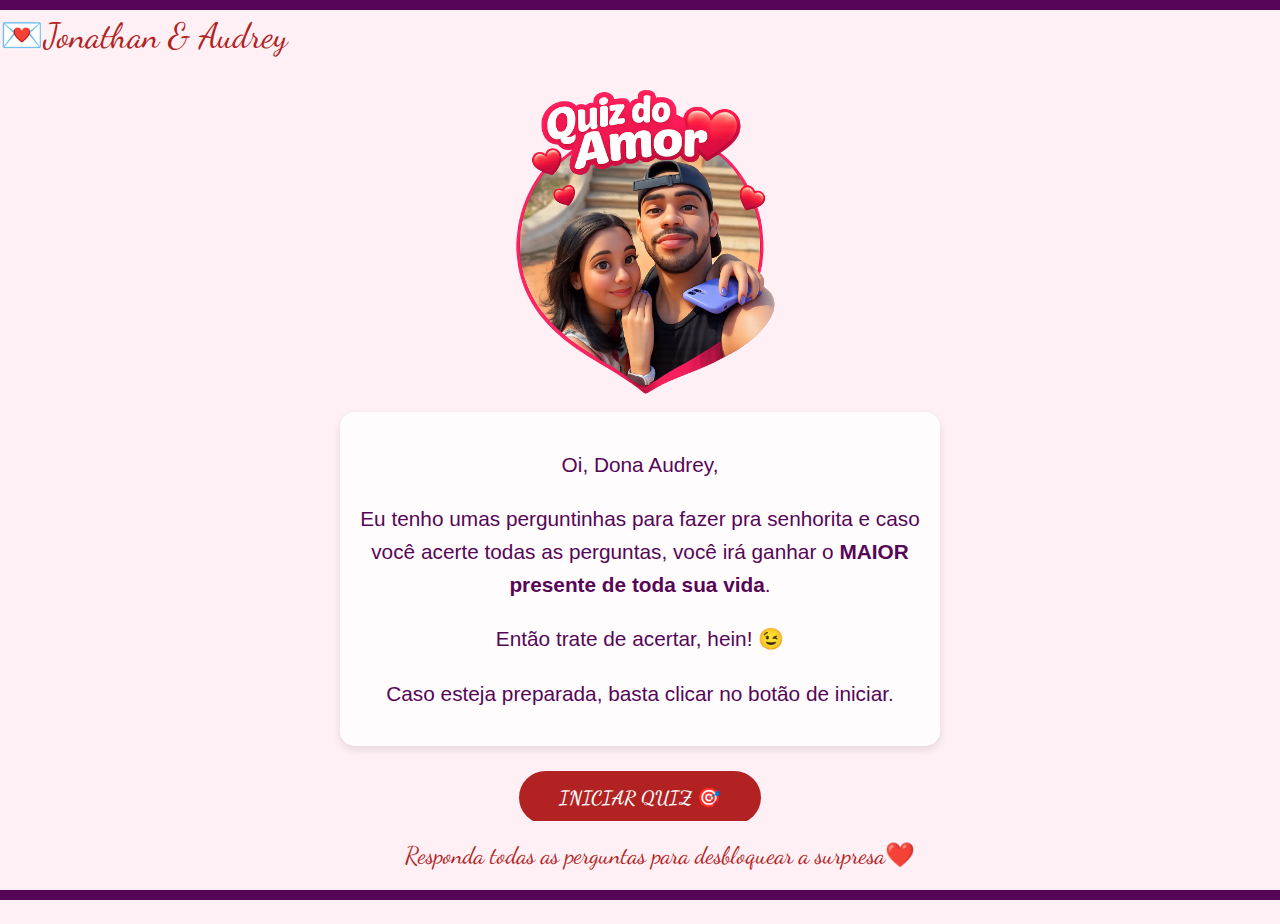
<file: index.html>
<!DOCTYPE html>
<html lang="pt">
<head>
  <meta charset="UTF-8">
  <meta name="viewport" content="width=device-width, initial-scale=1.0">
  <title>Quiz do Amor</title>
  <link href="https://fonts.googleapis.com/css2?family=Dancing+Script&display=swap" rel="stylesheet">
  <style>
    body {
      margin: 0;
      background: #fff0f5;
      font-family: Arial, sans-serif;
      text-align: center;
      padding-bottom: 80px;
    }

    .menu-fixo {
      position: fixed;
      top: 0;
      left: 0;
      width: 100%;
      background: #fff0f5;
      padding: 5px 0;
      z-index: 10000;
      border-top: 10px solid #570657;
      font-family: 'Dancing Script', cursive;
      font-size: 1.5em;
      color: #b22222;
    }
    
    .menu-fixo ul {
      list-style: none;
      margin: 0;
      padding: 0;
      display: flex;
      justify-content: left;
      gap: 60px;
    }
    
    .menu-fixo li {
      display: inline-block;
    }
    
    .menu-fixo a {
      color: #b22222;
      font-size: 35px;
      text-decoration: none;
      transition: transform 0.2s ease;
    }
    
    .menu-fixo a:hover {
      transform: scale(1.3);
    }

    .quiz-container {
      margin-top: 20px;
      margin-left: -15px; 
      margin-right: auto;
    }

    .tela-inicial {
      padding: 20px;
      max-width: 600px;
      margin: 0 auto;
    }

    .mensagem-inicial {
      font-size: 1.3em;
      color: #570657;
      line-height: 1.6;
      margin-top: -60px;
      margin-bottom: 25px;
      padding: 15px;
      background: rgba(255, 255, 255, 0.8);
      border-radius: 15px;
      box-shadow: 0 4px 8px rgba(0,0,0,0.1);
    }

    .botao-iniciar {
      background: #b22222;
      color: white;
      border: none;
      padding: 15px 40px;
      font-size: 1.2em;
      border-radius: 50px;
      cursor: pointer;
      transition: all 0.3s ease;
      font-family: 'Dancing Script', cursive;
      font-weight: bold;
      -webkit-tap-highlight-color: rgba(87, 6, 87, 0.3); /* Adicionado */
    }

    .botao-iniciar:hover {
      background: #570657;
      transform: scale(1.1);
      box-shadow: 0 6px 12px rgba(0,0,0,0.2);
    }

    /* CORREÇÃO: BOTÃO FICAR ROXO QUANDO PRESSIONADO */
    .botao-iniciar:active {
      background: #570657 !important;
      transform: scale(0.95) !important;
    }

    .question {
      font-size: 1.2em;
      margin: 20px 0;
      color: #570657;
    }

    .options button {
      display: block;
      margin: 10px auto;
      padding: 10px 20px;
      border: none;
      border-radius: 8px;
      cursor: pointer;
      background: #b22222;
      color: white;
      font-size: 1em;
      transition: 0.3s;
      min-width: 180px;
      max-width: 220px;
      width: 80%;
      min-height: 50px;
      text-align: center;
      box-sizing: border-box;
      -webkit-tap-highlight-color: rgba(87, 6, 87, 0.3);
    }

    .options button:hover {
      background: #570657;
      transform: scale(1.05);
    }

    /* CORREÇÃO: BOTÕES FICAREM ROXOS QUANDO PRESSIONADOS */
    .options button:active {
      background: #570657 !important;
      transform: scale(0.98);
    }

    .feedback {
      font-size: 1.1em;
      margin-top: 10px;
      font-weight: bold;
      height: 30px;
      transition: opacity 0.3s ease;
    }

    .progress-bar {
      width: 80%;
      height: 20px;
      background: #ddd;
      border-radius: 10px;
      margin: 20px auto;
      overflow: hidden;
    }

    .progress {
      height: 100%;
      width: 0%;
      background: #b22222;
      transition: width 0.3s ease;
    }

    footer {
      position: fixed;
      bottom: 0;
      left: 0;
      width: 100%;
      text-align: center;
      padding: 20px;
      font-family: 'Dancing Script', cursive;
      font-size: 1.5em;
      color: #b22222;
      background: #fff0f5;
      border-bottom: 10px solid #570657;
    }

    .oculto {
      display: none;
    }
    
    /* ===== MEDIA QUERIES PARA MOBILE ===== */
    @media only screen and (max-width: 768px) {
      body {
        padding-bottom: 120px;
      }
      
      footer {
        padding: 12px 8px;
        font-size: 1.2em;
        line-height: 1.3;
        box-sizing: border-box;
      }
      
      .quiz-container {
        margin-top: 20px;
        margin-left: 0;
        padding: 0 15px;
      }
      
      .question {
        padding: 0 5px;
        word-wrap: break-word;
      }
      
      .feedback {
        height: 40px;
        margin-bottom: 20px;
      }
      
      /* SOLUÇÃO ESPECÍFICA PARA MOBILE - BOTÕES FICAREM ROXOS AO TOCAR */
      /* Remove o hover problemático */
      @media (hover: none) and (pointer: coarse) {
        .options button:hover,
        .botao-iniciar:hover {
          background: #b22222 !important;
          transform: none !important;
          box-shadow: none !important;
        }
      }
      
      /* FORÇA o efeito active funcionar melhor no mobile */
      .options button:active,
      .botao-iniciar:active {
        background: #570657 !important;
        transform: scale(0.95) !important;
        transition: background-color 0.1s, transform 0.1s !important;
        box-shadow: 0 3px 6px rgba(0,0,0,0.2) !important;
      }
    }
    
    /* Ajustes para telas muito pequenas */
    @media only screen and (max-width: 375px) {
      .menu-fixo a {
        font-size: 24px;
      }
      
      footer {
        font-size: 1.1em;
        padding: 10px 6px;
      }
    }
  </style>
</head>
<body>
  <nav class="menu-fixo">
    <ul>
      <li><a href="#">💌Jonathan & Audrey</a></li>
    </ul>
  </nav>

  <!-- TELA INICIAL -->
  <div id="telaInicial" class="quiz-container tela-inicial">
    <img src="QuisDoAmor4.png" 
         alt="Quiz do Amor" 
         style="max-width:300px; margin-bottom:2px; display:block; margin-left:auto; margin-right:auto;"> 
    
    <div class="mensagem-inicial">
      <p>Oi, Dona Audrey,</p>
      <p>Eu tenho umas perguntinhas para fazer pra senhorita e caso você acerte todas as perguntas, você irá ganhar o <strong>MAIOR presente de toda sua vida</strong>.</p>
      <p>Então trate de acertar, hein! 😉</p>
      <p>Caso esteja preparada, basta clicar no botão de iniciar.</p>
    </div>
    
    <button id="iniciarQuiz" class="botao-iniciar">
      INICIAR QUIZ 🎯
    </button>
  </div>

  <!-- QUIZ (inicialmente oculto) -->
  <div id="quiz" class="quiz-container oculto">
    <img src="QuisDoAmor4.png" 
         alt="Quiz do Amor" 
         style="max-width:300px; margin-bottom:2px; display:block; margin-left:auto; margin-right:auto;">
  
    <div class="progress-bar" style="margin-top:-50px;">
      <div id="progress" class="progress"></div>
    </div>
    <div id="questionBox"></div>
    <div id="options" class="options"></div>
    <div id="feedback" class="feedback"></div>
  </div>

  <footer>
    Responda todas as perguntas para desbloquear a surpresa❤️
  </footer>

  <script>
    // Elementos da tela
    const telaInicial = document.getElementById('telaInicial');
    const quiz = document.getElementById('quiz');
    const iniciarQuizBtn = document.getElementById('iniciarQuiz');
    
    // Dados originais das perguntas
    const questionsData = [
      { q: "Qual foi o primeiro filme que assistimos juntos no cinema?", options: ["Truque de Mestre", "Quarteto Fantástico", "Invocação do Mal 4", "Megan 2.0"], answer: 1 },
      { q: "Quantos anos de amizade nós faremos agora em 2026?", options: ["10", "12", "13", "15"], answer: 2 },
      { q: "O que nós mais temos em comum?", options: ["Gostar de caribe", "Gostar de coisa salgada", "Gostar de viajar", "Gostar das mesmas séries"], answer: 0 },
      { q: "Qual passeio é o nosso sonho em comum?", options: ["Ir para Bahia", "Conhecer o Japão", "Fazer um cruzeiro", "Nenhuma das opções"], answer: 2 },
      { q: "Qual o nome da música da nossa primeira foto postada juntos?", options: ["Mudei Demais", "Burna Boy - Love", "Japanese Denim", "Little Things"], answer: 0 }
    ];

    // Sons para feedback auditivo
    const soundAcerto = new Audio('acertou.mp3');
    const soundErro = new Audio('errou.mp3');

    // Função para embaralhar array
    function shuffleArray(array) {
      for (let i = array.length - 1; i > 0; i--) {
        const j = Math.floor(Math.random() * (i + 1));
        [array[i], array[j]] = [array[j], array[i]];
      }
      return array;
    }

    // Preparar perguntas embaralhadas
    function prepareShuffledQuestions() {
      const shuffledQuestions = shuffleArray([...questionsData]);
      
      shuffledQuestions.forEach(question => {
        const originalOptions = [...question.options];
        const originalAnswer = question.answer;
        const correctAnswerText = originalOptions[originalAnswer];
        
        const shuffledOptions = shuffleArray([...originalOptions]);
        const newAnswerIndex = shuffledOptions.indexOf(correctAnswerText);
        
        question.options = shuffledOptions;
        question.answer = newAnswerIndex;
      });
      
      return shuffledQuestions;
    }

    // Variáveis do quiz
    let questions = prepareShuffledQuestions();
    let current = 0;
    let score = 0;

    const questionBox = document.getElementById("questionBox");
    const optionsBox = document.getElementById("options");
    const feedbackBox = document.getElementById("feedback");
    const progressBar = document.getElementById("progress");

    // ADICIONA EVENTOS TOUCH PARA O BOTÃO INICIAR QUIZ
    function setupTouchEventsForButton(button) {
      if ('ontouchstart' in window) {
        button.addEventListener('touchstart', function() {
          this.style.backgroundColor = '#570657';
          this.style.transform = 'scale(0.95)';
          this.style.boxShadow = '0 3px 6px rgba(0,0,0,0.2)';
        });
        
        button.addEventListener('touchend', function() {
          setTimeout(() => {
            this.style.backgroundColor = '#b22222';
            this.style.transform = 'scale(1)';
            this.style.boxShadow = '';
          }, 200);
        });
        
        button.addEventListener('touchcancel', function() {
          this.style.backgroundColor = '#b22222';
          this.style.transform = 'scale(1)';
          this.style.boxShadow = '';
        });
      }
    }

    // Configura eventos touch para o botão iniciar
    setupTouchEventsForButton(iniciarQuizBtn);

    // Função para iniciar o quiz
    function iniciarQuiz() {
      telaInicial.classList.add('oculto');
      quiz.classList.remove('oculto');
      
      questions = prepareShuffledQuestions();
      current = 0;
      score = 0;
      loadQuestion();
      
      try {
        const inicioSound = new Audio('acertou.mp3');
        inicioSound.currentTime = 0;
        inicioSound.play();
      } catch (e) {
        console.log("Erro ao tocar som de início:", e);
      }
    }

    function loadQuestion() {
      feedbackBox.innerHTML = "";
      
      if (current < questions.length) {
        questionBox.innerHTML = `<div class="question">${questions[current].q}</div>`;
        optionsBox.innerHTML = "";
        
        questions[current].options.forEach((opt, i) => {
          const btn = document.createElement("button");
          btn.innerText = opt;
          
          // Configura eventos touch para os botões de opção
          setupTouchEventsForButton(btn);
          
          btn.onclick = function() {
            // Força efeito visual de clique
            this.style.backgroundColor = '#570657';
            this.style.transform = 'scale(0.95)';
            this.style.boxShadow = '0 3px 6px rgba(0,0,0,0.2)';
            
            setTimeout(() => {
              checkAnswer(i);
            }, 150);
          };
          
          optionsBox.appendChild(btn);
        });
        
        updateProgress();
      } else {
        if (score === questions.length) {
          window.location.href = "perguntaPedidoNamoro.html";
        } else {
          setTimeout(() => {
            questionBox.innerHTML = "<p>Você precisa acertar todas as respostas para liberar a surpresa!❤️</p>";
            optionsBox.innerHTML = "<button onclick='restartQuiz()'>Tentar novamente</button>";
            feedbackBox.innerHTML = "";
          }, 1000);
        }
      }
    }

    function checkAnswer(i) {
      const buttons = optionsBox.querySelectorAll('button');
      buttons.forEach(btn => {
        btn.disabled = true;
        btn.style.cursor = 'not-allowed';
        btn.style.opacity = '0.7';
        btn.style.backgroundColor = '#b22222';
        btn.style.transform = 'scale(1)';
        btn.style.boxShadow = '';
      });
      
      if (i === questions[current].answer) {
        score++;
        feedbackBox.innerHTML = "<span style='color:green'>Acertou! 💖</span>";
        soundAcerto.currentTime = 0;
        soundAcerto.play();
      } else {
        feedbackBox.innerHTML = "<span style='color:red'>Ops, errou! 😢</span>";
        soundErro.currentTime = 0;
        soundErro.play();
      }
      
      current++;
      setTimeout(loadQuestion, 1000);
    }

    function updateProgress() {
      const percent = (current / questions.length) * 100;
      progressBar.style.width = percent + "%";
    }

    function restartQuiz() {
      const tryAgainBtn = document.querySelector('#options button');
      if (tryAgainBtn) {
        setupTouchEventsForButton(tryAgainBtn);
      }
      
      questions = prepareShuffledQuestions();
      current = 0;
      score = 0;
      feedbackBox.innerHTML = "";
      loadQuestion();
    }

    iniciarQuizBtn.addEventListener('click', iniciarQuiz);
  </script>
</body>
</html>
</file>
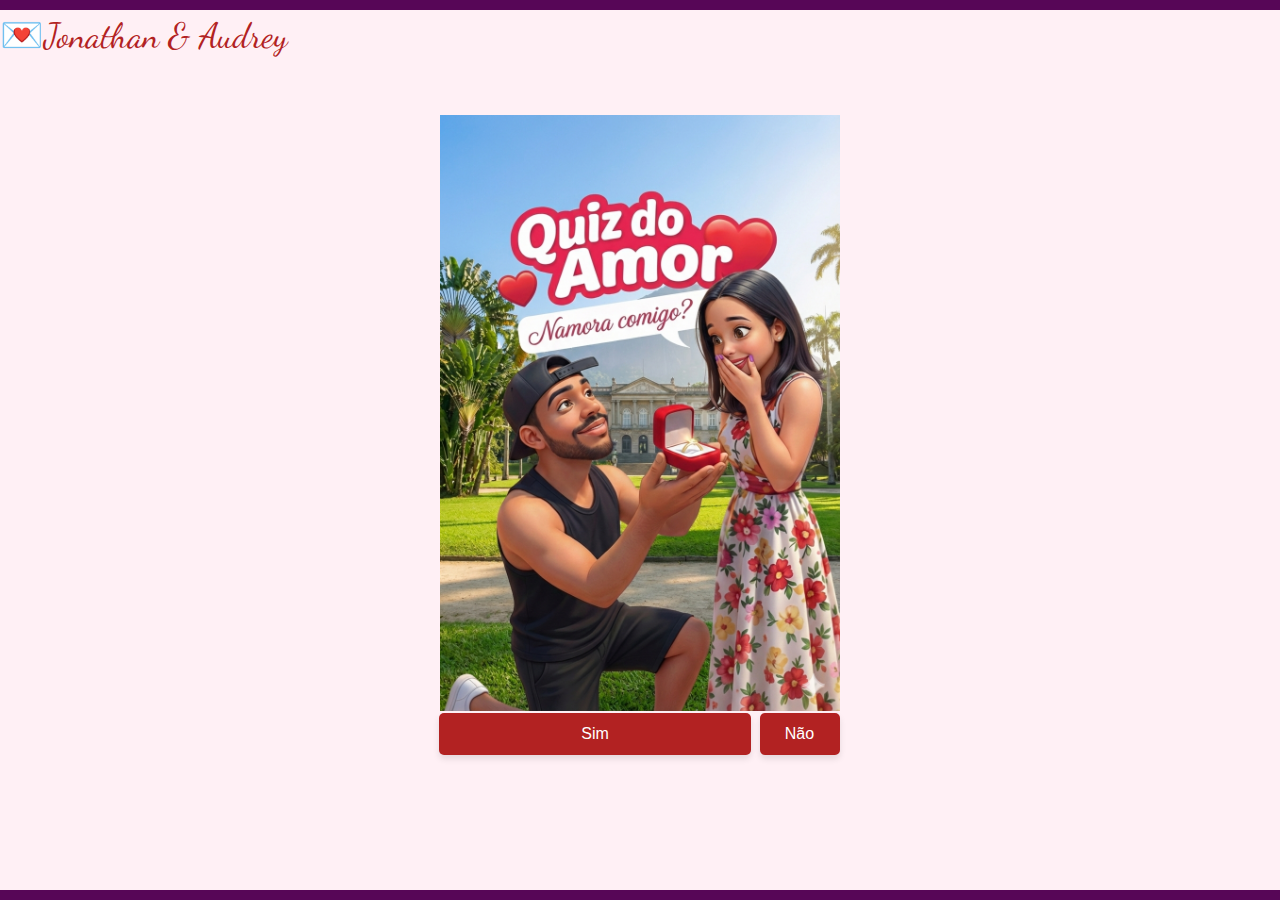
<file: perguntaPedidoNamoro.html>
<!DOCTYPE html>
<html lang="pt">
<head>
    <meta name="viewport" content="width=device-width, initial-scale=1.0">
    <link rel="stylesheet" href="styles.css">
    <!-- Fonte romântica -->
    <link href="https://fonts.googleapis.com/css2?family=Dancing+Script&display=swap" rel="stylesheet">
    <title>Aceita a Namorar Comigo</title>
</head>
<style>
      /* RODAPÉ FIXO */
      footer {
        position: fixed;   /* fixa no viewport */
        bottom: 0;         /* cola no final da tela */
        left: 0;
        width: 100%;       /* ocupa toda a largura */
        text-align: center;
        padding: 20px;
        font-family: 'Dancing Script', cursive;
        font-size: 1.5em;
        color: #b22222;
        background: #fff0f5;
        /*border-top: 0.5px solid #570657; */
        border-bottom: 10px solid #570657; /* borda na parte de baixo */
      }


      /* garante que o conteúdo não fique escondido atrás do rodapé */
      body {
        margin: 0;
        padding-bottom: 80px; 
      }
</style>
<body>
    <nav class="menu-fixo">
        <ul>
          <li><a href="#">💌Jonathan & Audrey </a></li>
        </ul>
    </nav>
      <br>
        <br>
      <br>
    <br>
  <br>
    
    <div class="image-container">
        <img src="PerguntaPedidoNamoro4.png" width="3000" height="600"
             alt="Pedido de namoro."  
             class="responsive-image">
    </div>

    <div class="container" id="container">
        <button class="btn btn-yes">Sim</button>
        <button class="btn btn-nao">Não</button>
    </div>

    <!-- Rodapé fixo -->
    <footer>
        
    </footer>

    <script src="main.js"></script>
    
</body>
</html>
</file>
<file: styles.css>
* {
    margin: 0;
    padding: 0;
    box-sizing: border-box;
}

body {
    padding: 0.5rem;
    width: 100%;
    min-height: 100vh;
    background-image: linear-gradient(to right bottom, #fff0f5, #fff0f5);
    display: flex;
    flex-direction: column;
    justify-content: flex-start;
    align-items: center;
    overflow-x: hidden;
    padding-bottom: 100px !important;
    padding-top: 60px !important;
}

/* IMAGEM */
.image-container {
    width: 100%;
    max-width: 400px;
    margin-bottom: -21px;
    margin-top: -20px;
    background: transparent;
    position: relative;
    top: -15px;
}

.responsive-image {
    width: 100%;
    height: auto;
    background: transparent;
    display: block;
}

/* CONTAINER */
.container {
    display: flex;
    justify-content: space-between;
    width: 100%;
    max-width: 399px;
    margin-top: 0.5rem;
    gap: 10px;
}

.btn {
    margin: 0;
    padding: 0.75rem;
    font-size: 1rem;
    outline: none;
    border: none;
    background-color: #b22222;
    border-radius: 5px;
    box-shadow: 0px 4px 6px rgba(0, 0, 0, 0.1);
    color: rgb(255, 255, 255);
    cursor: pointer;
    transition: background-color 0.3s, box-shadow 0.3s, transform 0.2s;
    -webkit-tap-highlight-color: rgba(87, 6, 87, 0.3);
    text-align: center;
}

/* BOTÃO YES - DESKTOP (MOVENDO PARA DIREITA) */
.btn-yes {
    width: 100%;
    max-width: 400px;
    flex: 3; /* AUMENTADO de 2 para 3 (mais largo) */
    margin-right: -0.10rem;
    margin-left: -0.1rem; /* Remove margin-left  */
}

/* BOTÃO NÃO */
.btn-nao {
    min-width: 80px !important;
    flex: 0 0 auto;
    
    
    
}

/* EFEITOS */
.btn:active {
    background-color: #570657 !important;
    transform: scale(0.95);
}

.btn:hover {
    background-color: #570657;
    box-shadow: 0px 6px 8px rgba(0, 0, 0, 0.2);
}

/* ==================== */
/* MOBILE (até 768px) */
/* ==================== */
@media (max-width: 768px) {
    body {
        padding: 0.5rem;
        padding-top: 60px !important;
        padding-bottom: 100px;
        justify-content: flex-start;
    }
    
    .image-container {
        max-width: 350px;
        margin-bottom: -39px;
        margin-top: 0;
        top: -20px;
    }
    
    .btn-nao {
        min-width: 70px !important;
        flex: 1;
        width: auto;
    }

    .container {
        max-width: 350px;
        margin-top: 0.3rem;
        flex-direction: row;
        justify-content: space-between;
        gap: 10px;
    }

    .btn {
        margin: 0;
        padding: 0.8rem 0.5rem;
        font-size: 1.1rem;
    }
    
    /* BOTÃO YES - MOBILE (AUMENTANDO LARGURA) */
    .btn-yes {
        width: 100%;
        max-width: 403px;
        flex: 3; /* AUMENTADO de 2 para 3 (mais largo) */
        margin-right: -0.0rem;
        margin-left: 1; /* Remove margin-left no mobile */
    }
    
    .btn:active {
        background-color: #570657 !important;
        transform: scale(0.92) !important;
    }
}

/* ======================= */
/* TELAS MUITO PEQUENAS (até 480px) */
/* ======================= */
@media (max-width: 480px) {
    body {
        padding: 0.5rem;
        padding-top: 60px !important;
    }
    
    .image-container {
        max-width: 300px;
        top: -35px;
    }
    
    .container {
        max-width: 300px;
        gap: 8px;
    }
    
    .btn {
        padding: 0.7rem 0.3rem;
        font-size: 1rem;
    }
    
    /* BOTÃO YES - AINDA MAIS LARGO EM TELAS PEQUENAS */
    .btn-yes {
        width: 100%;
        max-width: none;
        flex: 3; /* Mantém 3 para ser mais largo */
    }
    
    .btn-nao {
        min-width: 65px !important;
        width: auto;
    }
}

/* ANIMAÇÃO VIBRAR */
@keyframes vibrar {
    0% { transform: translateX(-2px); }
    25% { transform: translateX(2px); }
    50% { transform: translateX(-2px); }
    75% { transform: translateX(2px); }
    100% { transform: translateX(0); }
}

.btn-vibrate {
    animation: vibrar 0.2s linear 3;
}

/* MENU FIXO */
body { 
    margin: 0; 
}

.menu-fixo {
    position: fixed;
    top: 0;
    left: 0;
    width: 100%;
    background: #fff0f5;
    padding: 5px 0;
    z-index: 10000;
    border-top: 10px solid #570657;
    font-family: 'Dancing Script', cursive;
    font-size: 1.5em;
    color: #b22222;
}
  
.menu-fixo ul {
    list-style: none;
    margin: 0;
    padding: 0;
    display: flex;
    justify-content: left;
    gap: 60px;
}
  
.menu-fixo li {
    display: inline-block;
}
  
.menu-fixo a {
    color: #b22222;
    font-size: 35px;
    text-decoration: none;
    transition: transform 0.2s ease;
}
  
.menu-fixo a:hover {
    transform: scale(1.3);
}

/* RODAPÉ */
footer {
    position: fixed;
    bottom: 0;
    left: 0;
    width: 100%;
    text-align: center;
    padding: 15px 10px;
    font-family: 'Dancing Script', cursive;
    font-size: 1.2em;
    color: #b22222;
    background: #fff0f5;
    border-bottom: 10px solid #570657;
    z-index: 9999;
    box-sizing: border-box;
    display: flex;
    justify-content: center;
    align-items: center;
}

/* ESTILO PARA CLIQUE ATIVO */
.btn.active-click {
    background-color: #570657 !important;
    transform: scale(0.95);
}

/* FORÇA EFEITO NO MOBILE */
@media (max-width: 768px) {
    .btn:active {
        background-color: #570657 !important;
        transform: scale(0.92) !important;
    }
}
</file>
